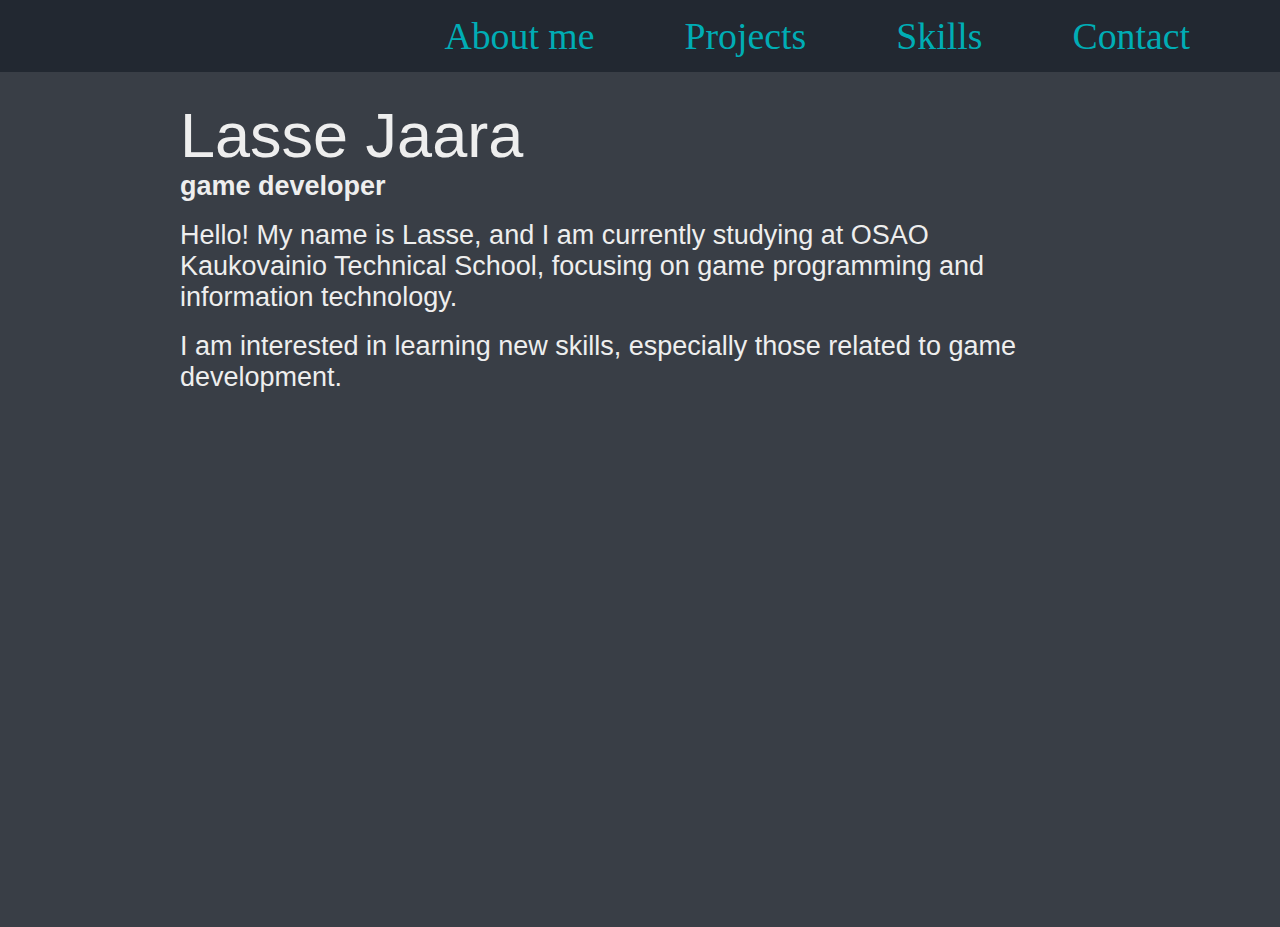
<file: index.html>
<!DOCTYPE html>
<html lang="en">
<head>
    <meta charset="UTF-8">
    <meta name="viewport" content="width=device-width, initial-scale=1.0">
    <title>Index</title>
    <link rel="stylesheet" href="assets/styles.css">
</head>
<body>
    <div class="top_bar">
        <div class="bar_text">
            <a href="index.html">About me</a>
            <a href="projects.html">Projects</a>
            <a href="skills.html">Skills</a>
            <a href="contact.html">Contact</a>
        </div>
    </div>
    <div class="space">
        <!-- Your other content -->
        <p class="otsikko_text">Lasse Jaara</p>
        <p class="bold_text">game developer</p>
        <p>&nbsp;</p>
        <p class="p_text">Hello! My name is Lasse, and I am currently studying at OSAO</p>
        <p class="p_text">Kaukovainio Technical School, focusing on game programming and information technology.</p>
        <p>&nbsp;</p>
        <p class="p_text">I am interested in learning new skills, especially those related to game development.</p>
    </div>
    <p>&nbsp;</p>
    <p>&nbsp;</p>
    <p>&nbsp;</p>
</body>
</html>
</file>
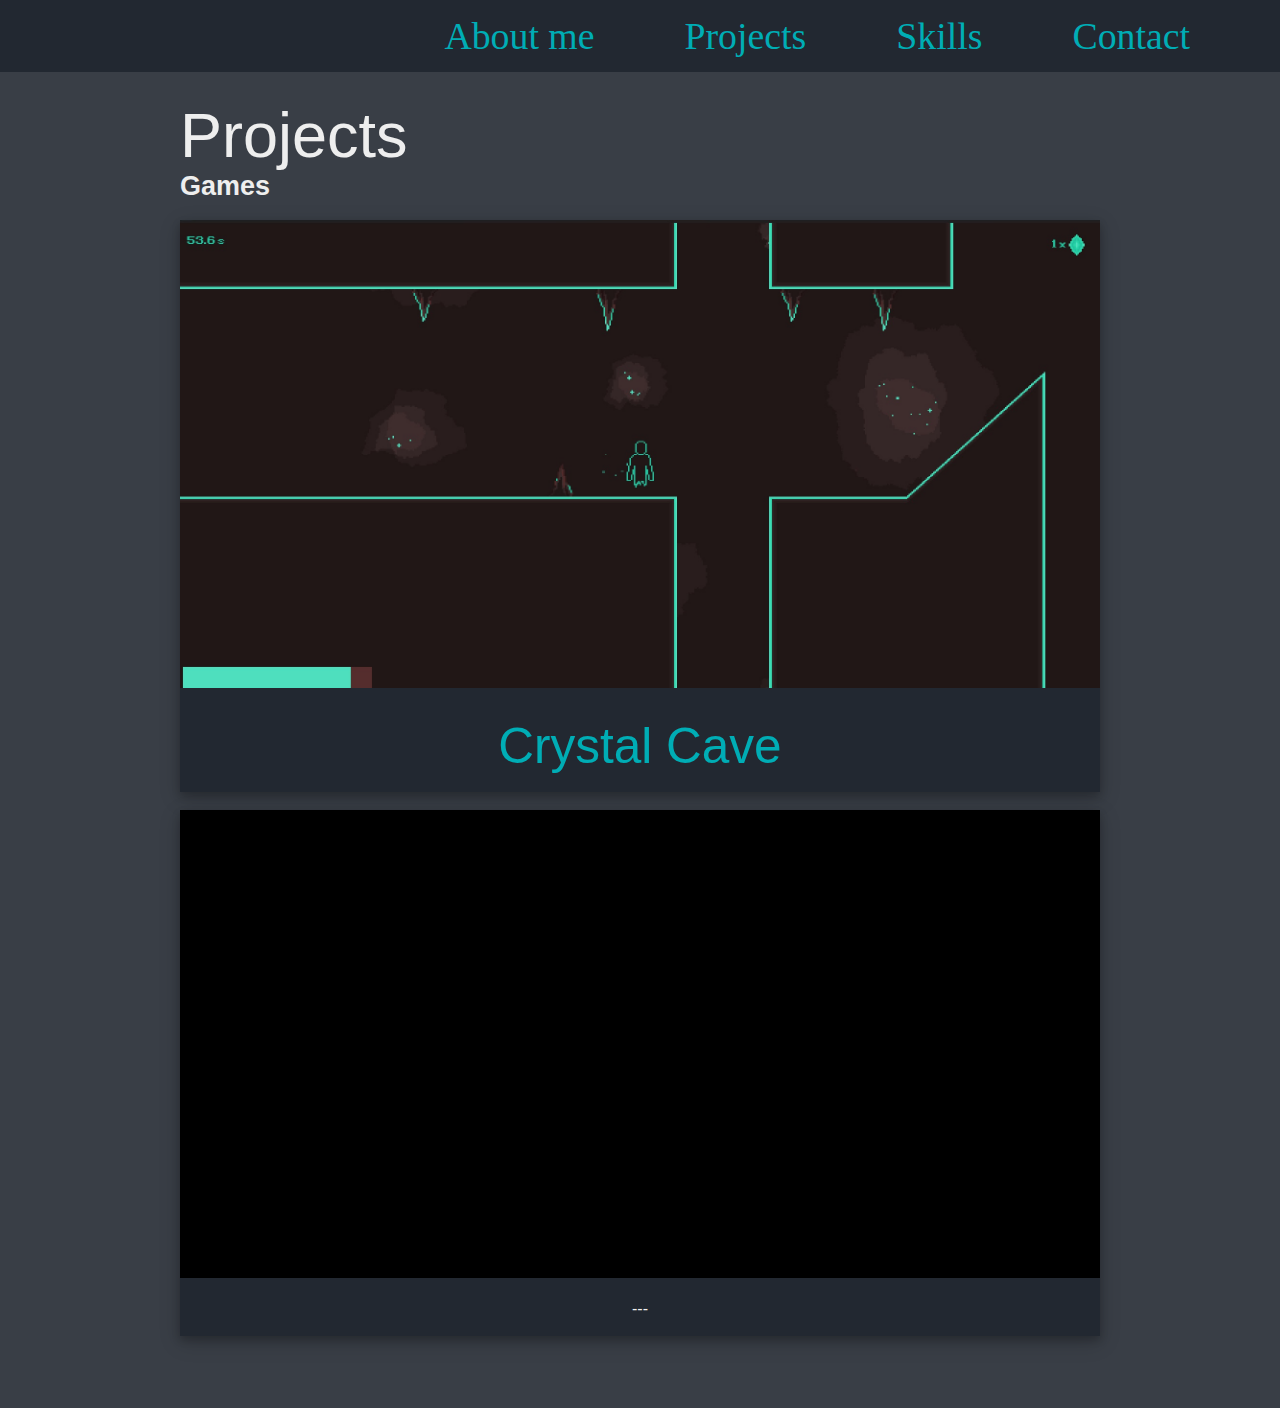
<file: projects.html>
<!DOCTYPE html>
<html lang="en">
<head>
    <meta charset="UTF-8">
    <meta name="viewport" content="width=device-width, initial-scale=1.0">
    <title>Index</title>
    <link rel="stylesheet" href="assets/style_projects.css">
</head>
<body>
    <div class="top_bar">        
        <div class="bar_text">
            <a href="index.html">About me</a>
            <a href="projects.html">Projects</a>
            <a href="skills.html">Skills</a>
            <a href="contact.html">Contact</a>
    </div>
</div>
    <div class="space">
        <!-- Your other content -->

        <p class="otsikko_text">Projects</p>
        <p class="bold_text">Games</p>
        <p>&nbsp;</p>
        <div class="polaroid">
            <a href="crystal_cave.html" class="otsikko_link"><img src="assets/Crystal Cave.jpg" alt="5 Terre" style="width:100%"></a>
            <div class="container">
            <a href="crystal_cave.html" class="otsikko_link">Crystal Cave</a>
            </div>
          </div>
          
          <div class="polaroid">
            <img src="assets/black_screen.jpg" alt="Norther Lights" style="width:100%">
            <div class="container">
            <p>---</p>
            </div>
          </div>        
    </div>
    <p>&nbsp;</p>
    <p>&nbsp;</p>
    <p>&nbsp;</p>



    <!-- script -->
    <script>
    </script>
</body>
</html>
</file>
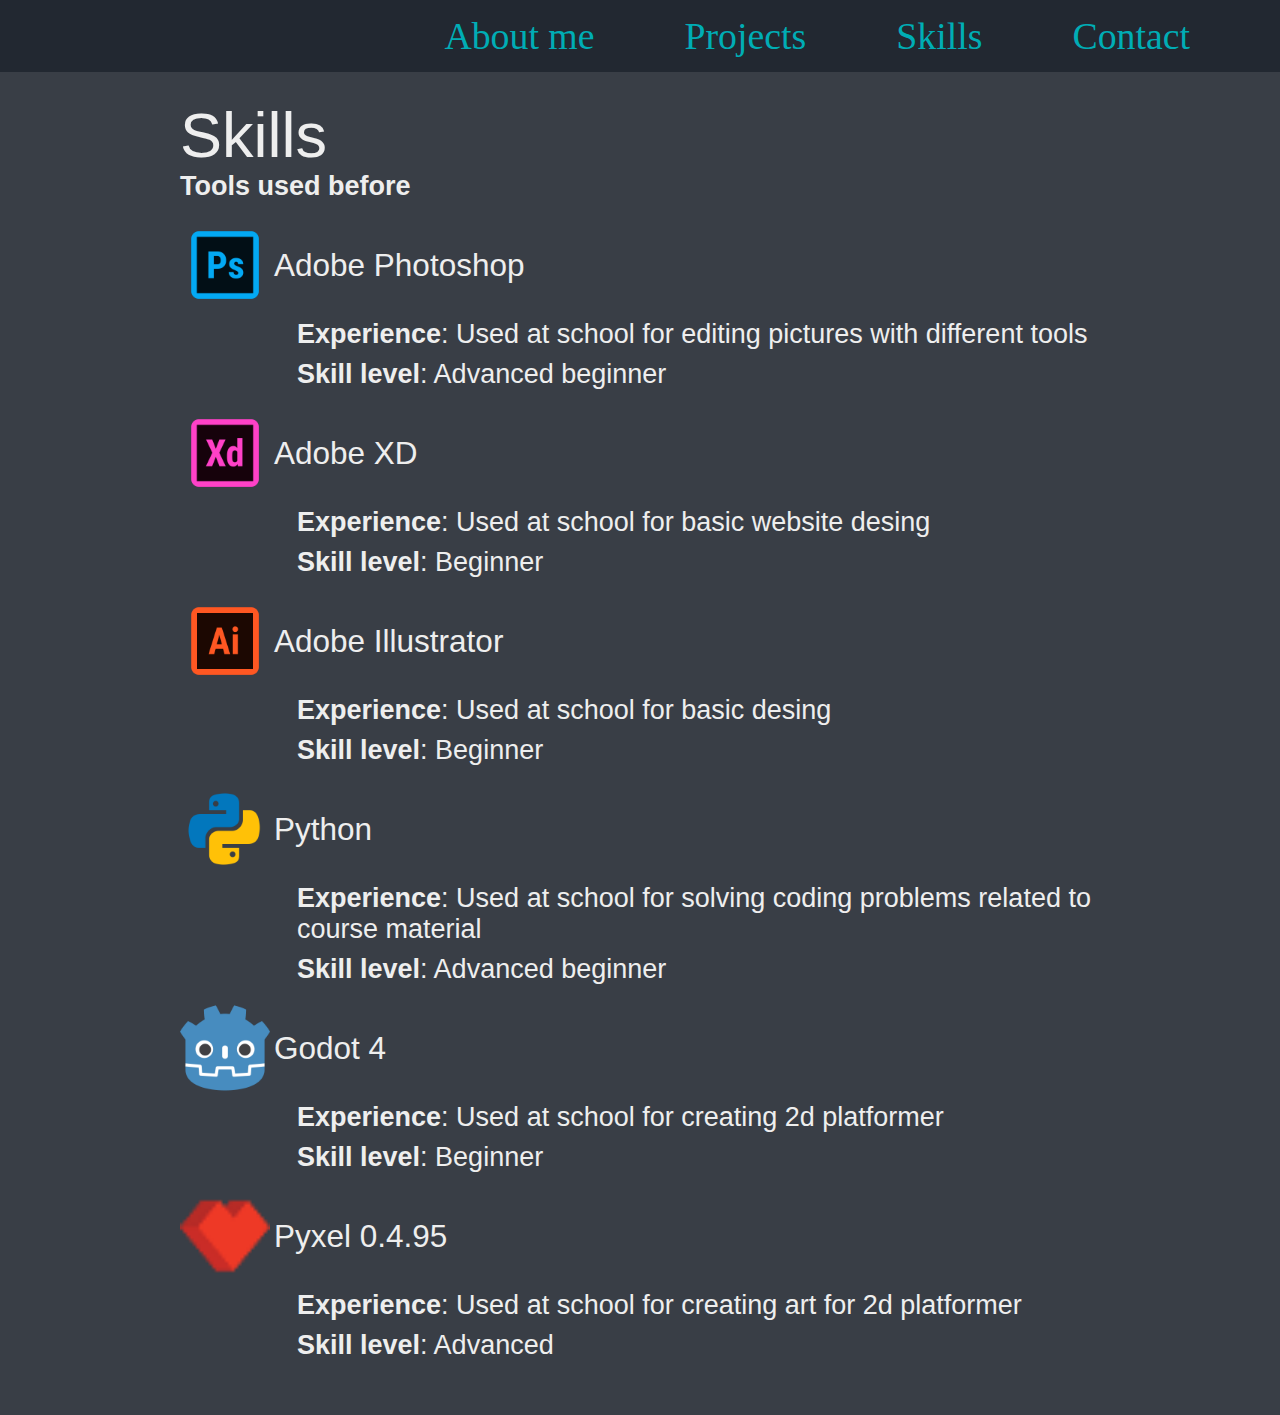
<file: skills.html>
<!DOCTYPE html>
<html lang="en">
<head>
    <meta charset="UTF-8">
    <meta name="viewport" content="width=device-width, initial-scale=1.0">
    <title>Index</title>
    <link rel="stylesheet" href="assets/style_skills.css">
</head>
<body>
    <div class="top_bar">
        <div class="bar_text">
            <a href="index.html">About me</a>
            <a href="projects.html">Projects</a>
            <a href="skills.html">Skills</a>
            <a href="contact.html">Contact</a>
        </div>
    </div>
    <div class="space">
        <!-- Your other content -->
        <p class="otsikko_text">Skills</p>
        <p class="bold_text">Tools used before</p>
        <p>&nbsp;</p>
        <!-- PHOTOSHOP -->
        <img src="assets/photoshop.png" alt="">
        <a href="https://www.adobe.com/fi/products/photoshop.html" class="p_text_row">Adobe Photoshop</a>
        <p class="p_text"> <strong>Experience</strong>: Used at school for editing pictures with different tools</p>
        <p class="p_text"><strong>Skill level</strong>: Advanced beginner</p>
        <p>&nbsp;</p>
        <!-- XD -->
        <img src="assets/xd.png" alt="">
        <a href="https://helpx.adobe.com/support/xd.html" class="p_text_row">Adobe XD</a>
        <p class="p_text"> <strong>Experience</strong>: Used at school for basic website desing</p>
        <p class="p_text"><strong>Skill level</strong>: Beginner</p>
        <p>&nbsp;</p>
        <!-- AI -->
        <img src="assets/ai.png" alt="">
        <a href="https://www.adobe.com/products/illustrator.html" class="p_text_row">Adobe Illustrator</a>
        <p class="p_text"> <strong>Experience</strong>: Used at school for basic desing</p>
        <p class="p_text"><strong>Skill level</strong>: Beginner</p>
        <p>&nbsp;</p>
        <!-- PYTHON -->
        <img src="assets/python.png" alt="">
        <a href="https://www.python.org/" class="p_text_row">Python</a>
        <p class="p_text"> <strong>Experience</strong>: Used at school for solving coding problems related to course material</p>
        <p class="p_text"><strong>Skill level</strong>: Advanced beginner</p>
        <p>&nbsp;</p>
        <!-- GODOT -->
        <img src="assets/godot.png" alt="">
        <a href="https://godotengine.org/" class="p_text_row">Godot 4</a>
        <p class="p_text"> <strong>Experience</strong>: Used at school for creating 2d platformer</p>
        <p class="p_text"><strong>Skill level</strong>: Beginner</p>
        <p>&nbsp;</p>
        <!-- Pyxel -->
        <img src="assets/pyxsel.png" alt="">
        <a href="https://pyxeledit.com/" class="p_text_row">Pyxel 0.4.95</a>
        <p class="p_text"> <strong>Experience</strong>: Used at school for creating art for 2d platformer</p>
        <p class="p_text"><strong>Skill level</strong>: Advanced</p>
        

    </div>
    <p>&nbsp;</p>
    <p>&nbsp;</p>
    <p>&nbsp;</p>
</body>
</html>
</file>
<file: assets/styles.css>
* {
    margin: 0;
    padding: 0;
    box-sizing: border-box;
}

html, body {
    width: 100%;
    height: 100%;
    background-color:rgb(57, 62, 70);
}

h1,h2,h3,h4,h5,h6,p {
    font-family: 'Segoe UI', Tahoma, Geneva, Verdana, sans-serif;
}

.top_bar {
    position: fixed;
    top: 0;
    left: 0;
    background-color: rgb(34, 40, 49);
    width: 100%;
    height: 8vh;
    display: flex; /* To use flex properties */
    justify-content: flex-end; /* Align text to the right */
    align-items: center; /* Vertically center the content */
    padding: 0 10vh; /* Optional: Add padding on the right */
}

.bar_text {
    color: rgb(0, 173, 181);
    font-size: 4.2vh;
    display: flex;
    gap: 10vh; /* Space between text items */
}

/* Optional hover effect for text */
.bar_text a {
    text-decoration: none;
    color: inherit;
    transition: color 0.3s ease;
}

.bar_text a:hover {
    color: rgb(238, 238, 238);
}




.space {
    margin-top: 3vh;
    padding-left: 20vh;
    padding-right: 20vh;
    color: rgb(238, 238, 238);
}


.otsikko_text {
    padding-top: 8vh;
    font-size: 7vh;
}


.bold_text {
    font-weight: bold;
    font-size: 3vh;
}


.p_text {
    font-size: 3vh;
}
</file>
<file: assets/style_projects.css>
* {
    margin: 0;
    padding: 0;
    box-sizing: border-box;
}

html, body {
    width: 100%;
    height: 100%;
    background-color:rgb(57, 62, 70);
}

h1,h2,h3,h4,h5,h6,p {
    font-family: 'Segoe UI', Tahoma, Geneva, Verdana, sans-serif;
}

.top_bar {
    position: fixed;
    top: 0;
    left: 0;
    background-color: rgb(34, 40, 49);
    width: 100%;
    height: 8vh;
    display: flex; /* To use flex properties */
    justify-content: flex-end; /* Align text to the right */
    align-items: center; /* Vertically center the content */
    padding: 0 10vh; /* Optional: Add padding on the right */
    
}

.bar_text {
    color: rgb(0, 173, 181);
    font-size: 4.2vh;
    display: flex;
    gap: 10vh; /* Space between text items */
}

/* Optional hover effect for text */
.bar_text a {
    text-decoration: none;
    color: inherit;
    transition: color 0.3s ease;
}

.bar_text a:hover {
    color: rgb(238, 238, 238);
}

.space {
    margin-top: 3vh;
    padding-left: 20vh;
    padding-right: 20vh;
    color: rgb(238, 238, 238);
}


.otsikko_text {
    padding-top: 8vh;
    font-size: 7vh;
}


.bold_text {
    font-weight: bold;
    font-size: 3vh;
}


.p_text {
    font-size: 3vh;
}



div.polaroid {
    width: 100%;
    background-color: rgb(34, 40, 49);
    box-shadow: 0 4px 8px 0 rgba(0, 0, 0, 0.2), 0 6px 20px 0 rgba(0, 0, 0, 0.19);
    margin-bottom: 2vh;
  }
  
  div.container {
    text-align: center;
    padding: 2vh 2vh;
  }

.otsikko_link {
    text-decoration: none;
    font-family: 'Segoe UI', Tahoma, Geneva, Verdana, sans-serif;
    color: rgb(0, 173, 181);
    font-size: 5.5vh;
}


.otsikko_link:hover {
    color: rgb(238, 238, 238);
    text-decoration: underline; /* Optional: Add underline on hover */
}
</file>
<file: assets/style_skills.css>
* {
    margin: 0;
    padding: 0;
    box-sizing: border-box;
}

html, body {
    width: 100%;
    height: 100%;
    background-color:rgb(57, 62, 70);
}

h1,h2,h3,h4,h5,h6,p {
    font-family: 'Segoe UI', Tahoma, Geneva, Verdana, sans-serif;
}

.top_bar {
    position: fixed;
    top: 0;
    left: 0;
    background-color: rgb(34, 40, 49);
    width: 100%;
    height: 8vh;
    display: flex; /* To use flex properties */
    justify-content: flex-end; /* Align text to the right */
    align-items: center; /* Vertically center the content */
    padding: 0 10vh; /* Optional: Add padding on the right */
}

.bar_text {
    color: rgb(0, 173, 181);
    font-size: 4.2vh;
    display: flex;
    gap: 10vh; /* Space between text items */
}

/* Optional hover effect for text */
.bar_text a {
    text-decoration: none;
    color: inherit;
    transition: color 0.3s ease;
}

.bar_text a:hover {
    color: rgb(238, 238, 238);
}




.space {
    margin-top: 3vh;
    padding-left: 20vh;
    padding-right: 20vh;
    color: rgb(238, 238, 238);
}


.otsikko_text {
    padding-top: 8vh;
    font-size: 7vh;
}


.bold_text {
    font-weight: bold;
    font-size: 3vh;
}


.p_text_row {
    font-size: 3.5vh;
    display: inline-block;
    vertical-align: middle;
    color: rgb(238, 238, 238);
    text-decoration: none; /* Remove underline from the link */
    font-family: 'Segoe UI', Tahoma, Geneva, Verdana, sans-serif;
}

.p_text_row:hover {
    text-decoration: underline; /* Optional: Add underline on hover */
    color: rgb(0, 173, 181);
    
}

.p_text {
    padding-top: 1vh;
    font-size: 3vh;
    vertical-align: middle;
    padding-left: 13vh;
}


img {
    width: 10vh;
    height: auto;
    vertical-align: middle;

}
</file>
